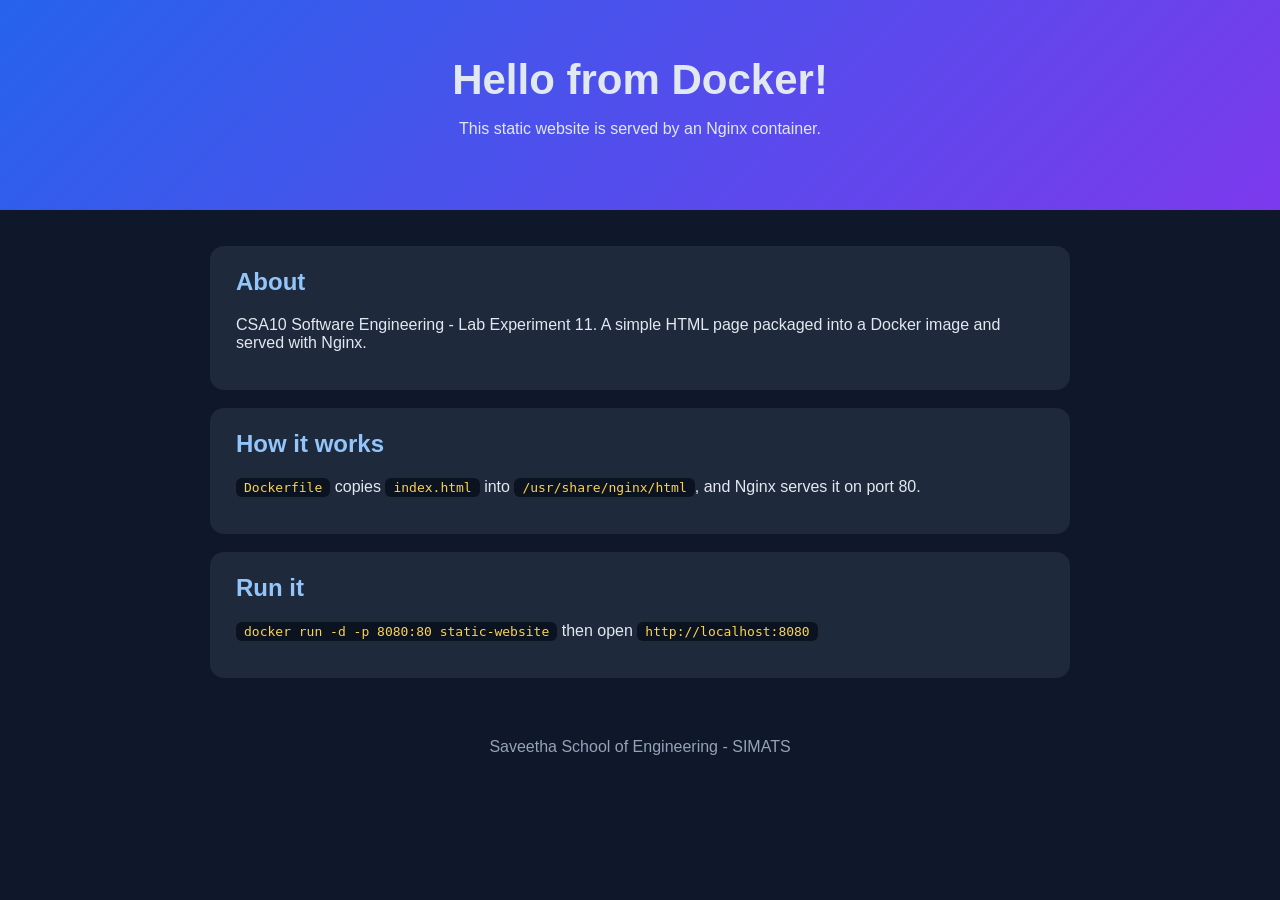
<file: LAB EXPERIMENTS/EXP11/static-website/index.html>
<!DOCTYPE html>
<html lang="en">
<head>
  <meta charset="UTF-8">
  <meta name="viewport" content="width=device-width, initial-scale=1.0">
  <title>My Dockerized Static Website</title>
  <style>
    body{font-family:Segoe UI,Arial,sans-serif;margin:0;background:#0f172a;color:#e2e8f0}
    header{background:linear-gradient(135deg,#2563eb,#7c3aed);padding:56px 24px;text-align:center}
    header h1{margin:0 0 8px;font-size:42px}
    main{max-width:860px;margin:36px auto;padding:0 24px}
    .card{background:#1e293b;border-radius:14px;padding:22px 26px;margin-bottom:18px}
    .card h2{margin-top:0;color:#93c5fd}
    code{background:#0b1220;padding:2px 8px;border-radius:6px;color:#fcd34d}
    footer{text-align:center;color:#94a3b8;padding:24px}
  </style>
</head>
<body>
  <header>
    <h1>Hello from Docker!</h1>
    <p>This static website is served by an Nginx container.</p>
  </header>
  <main>
    <div class="card"><h2>About</h2><p>CSA10 Software Engineering - Lab Experiment 11. A simple HTML page packaged into a Docker image and served with Nginx.</p></div>
    <div class="card"><h2>How it works</h2><p><code>Dockerfile</code> copies <code>index.html</code> into <code>/usr/share/nginx/html</code>, and Nginx serves it on port 80.</p></div>
    <div class="card"><h2>Run it</h2><p><code>docker run -d -p 8080:80 static-website</code> then open <code>http://localhost:8080</code></p></div>
  </main>
  <footer>Saveetha School of Engineering - SIMATS</footer>
</body>
</html>
</file>
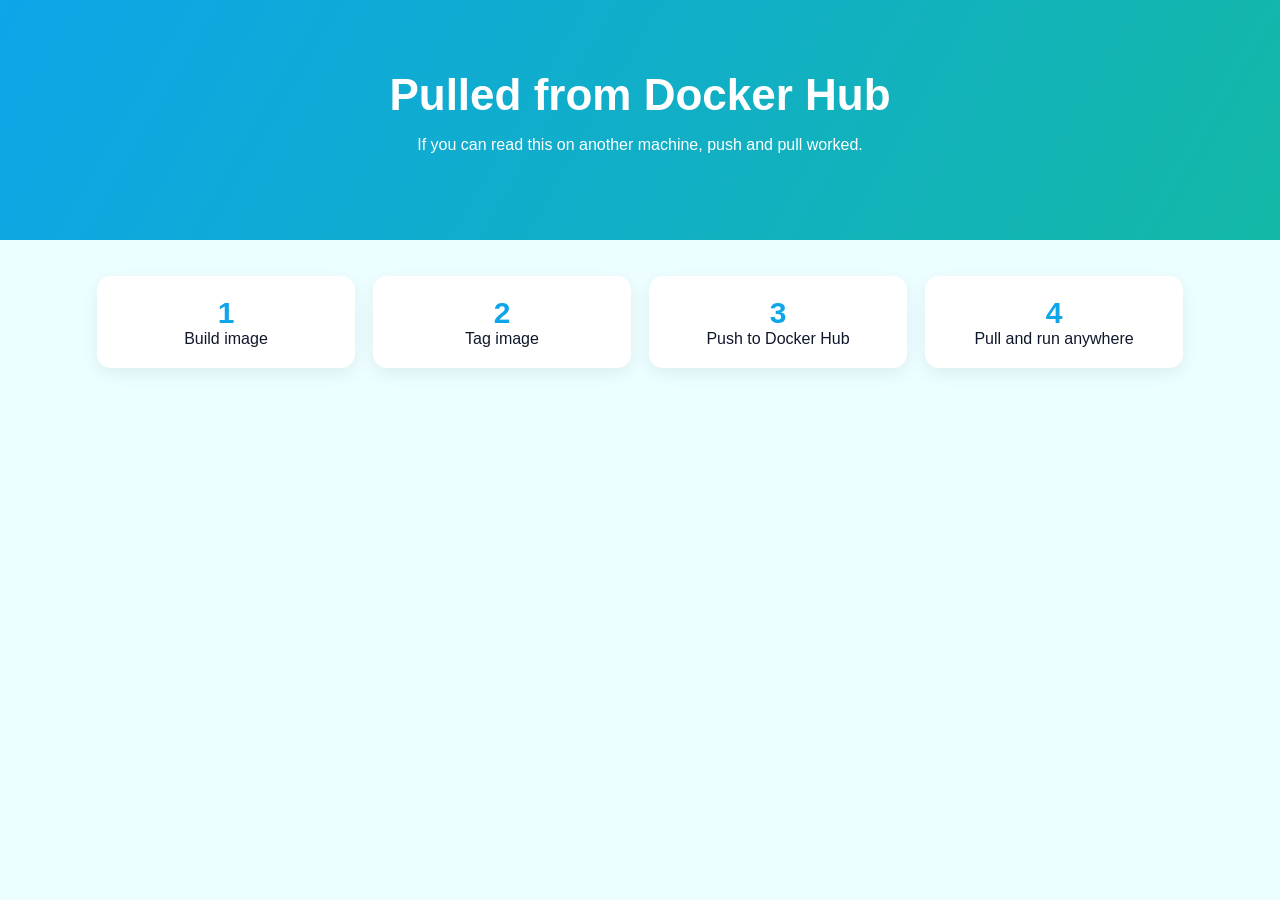
<file: LAB EXPERIMENTS/EXP17/static-site-image/index.html>
<!DOCTYPE html><html lang="en"><head><meta charset="UTF-8"><title>Docker Hub Push and Pull Demo</title>
<style>
 body{margin:0;font-family:Segoe UI,Arial,sans-serif;background:#ecfeff;color:#0f172a;text-align:center}
 .hero{padding:70px 20px;background:linear-gradient(120deg,#0ea5e9,#14b8a6);color:#fff}
 .hero h1{font-size:44px;margin:0 0 10px}
 .steps{display:flex;gap:18px;justify-content:center;flex-wrap:wrap;padding:36px}
 .s{background:#fff;border-radius:14px;padding:20px 24px;width:210px;box-shadow:0 6px 18px #0001}
 .s b{display:block;font-size:30px;color:#0ea5e9}
</style></head><body>
<div class="hero"><h1>Pulled from Docker Hub</h1><p>If you can read this on another machine, push and pull worked.</p></div>
<div class="steps"><div class="s"><b>1</b>Build image</div><div class="s"><b>2</b>Tag image</div>
<div class="s"><b>3</b>Push to Docker Hub</div><div class="s"><b>4</b>Pull and run anywhere</div></div>
</body></html>
</file>
